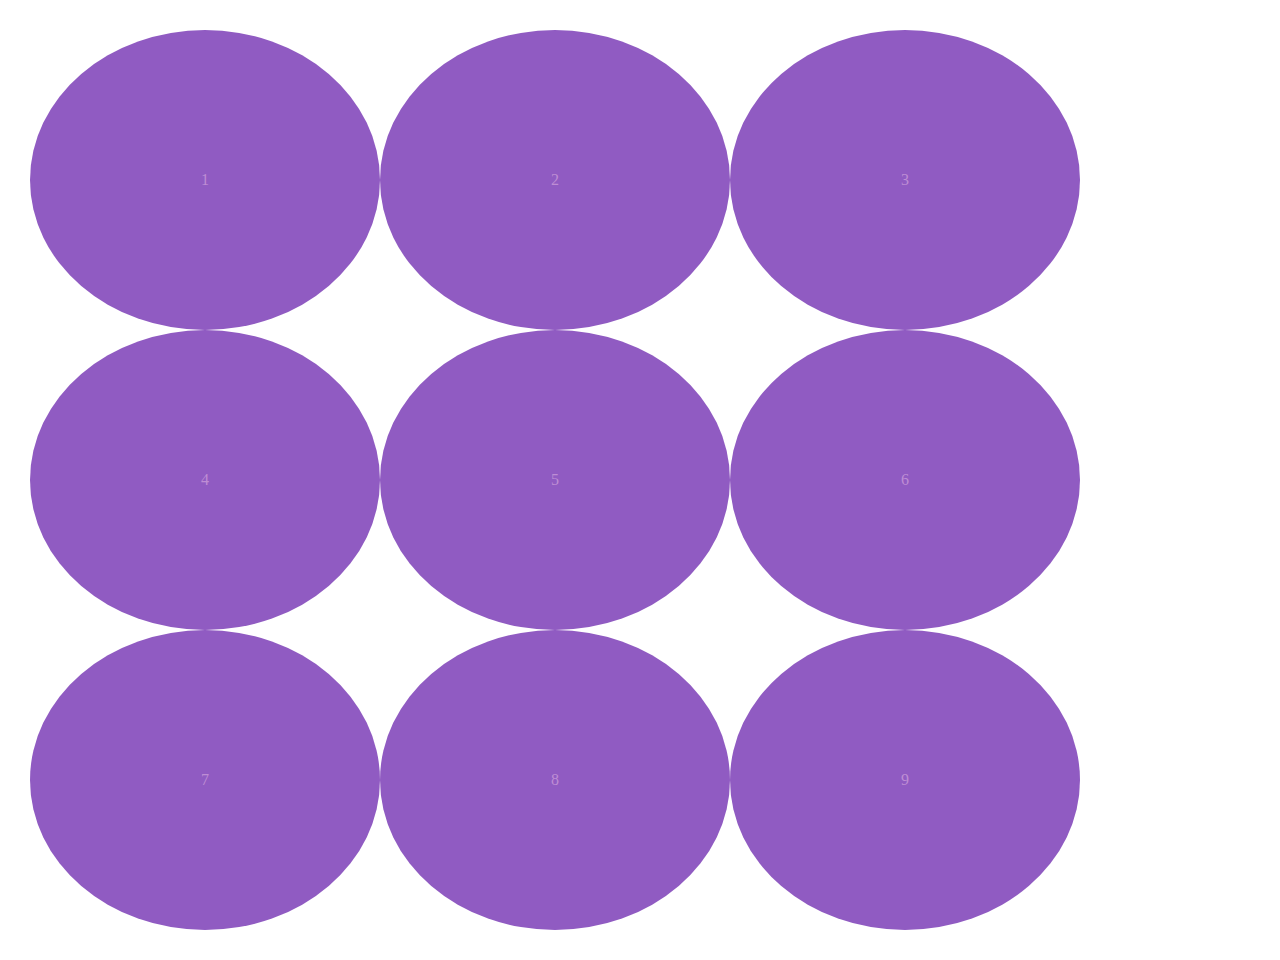
<file: Week 3 Homework/index.html>
<!DOCTYPE html>
<html>
  <head>
    <meta charset="utf-8" />
    <meta http-equiv="X-UA-Compatible" content="IE=edge" />
    <title> Kalese Week2_HW3</title>
    <meta name="description" content="" />
    <meta name="viewport" content="width=device-width, initial-scale=1" />

    <link rel="stylesheet" href="style.css" />

    
  </head>
  <body>
    
  <div class="parent" id="switchIt">
    <div>1</div>
    <div>2</div>
    <div>3</div>
    <div>4</div>
    <div>5</div>
    <div>6</div>
    <div>7</div>
    <div>8</div>
    <div>9</div>

  </div>
   




   
   
   
     

    <!----------------- Background photo ----------------------------- -->
   <div class="background-image"></div>
    


    <!-- choose Location -->
    
    

    <!-- placeOrder -->

    <script src="app.js"></script>
  </body>
</html>
</file>
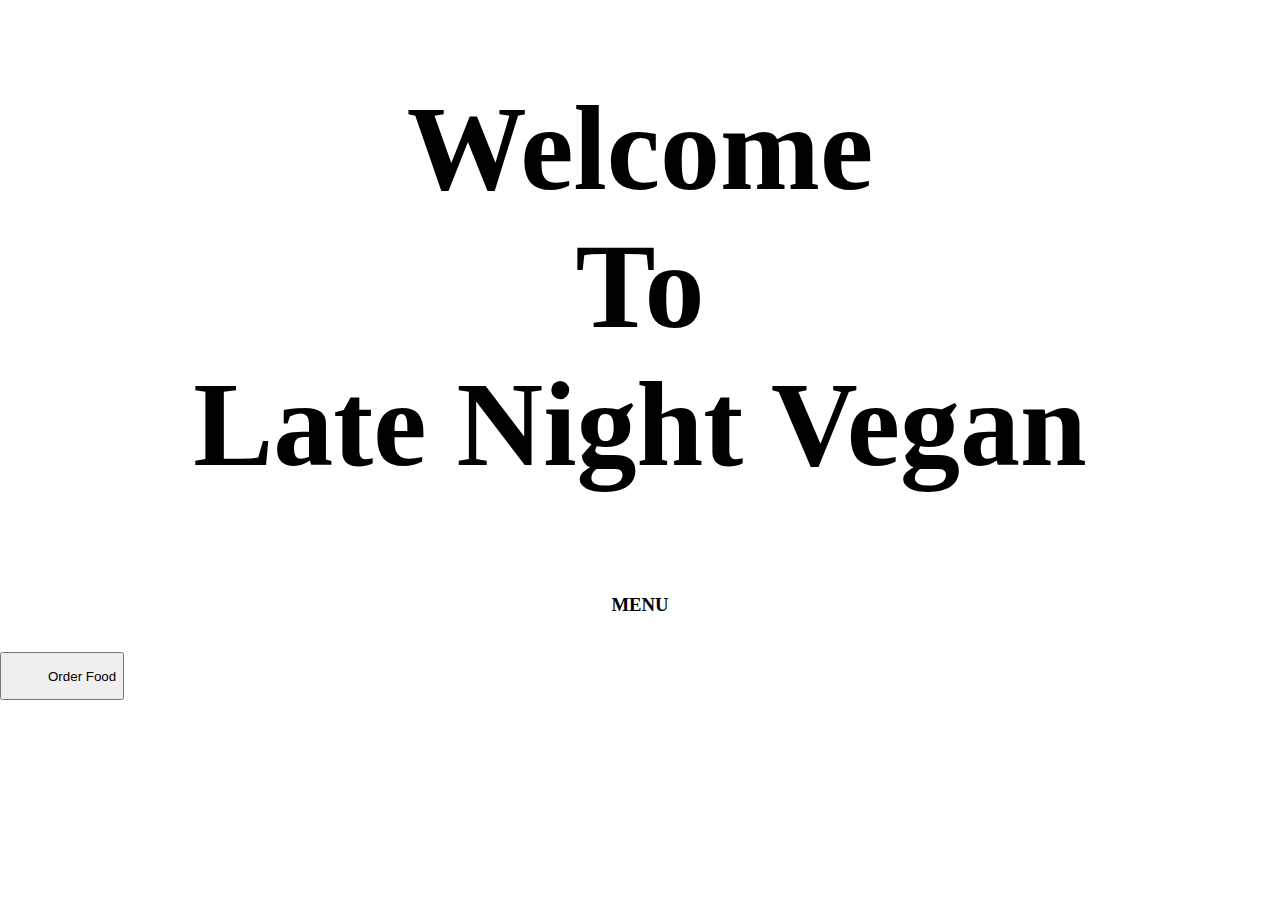
<file: Week 1 Homework/4-7-22 LNV HW/index.html>
<!DOCTYPE html>
<html lang="en">
<head>
    <meta charset="UTF-8">
    <meta http-equiv="X-UA-Compatible" content="IE=edge">
    <meta name="viewport" content="width=device-width, initial-scale=1.0">
    <link rel="stylesheet" href="style.css">
    <title>Late Night Vegan</title>

</head>
<body>
   <!-- This is the Welcome text at the top of the page. It is Vintage fair font from dafont.com-->
   <div class="welcomeContainer" id="inside"><h1>Welcome <br> To <br> Late Night Vegan</h1>

    <br><br>

   </div>
<!--This is the container for the menu-->
   <div class="menuContainer">
        <h3> MENU </h3>

    </div>

    <div class="menuOptions">

    <tabl
<br><br>
</div>

<!-- I want to make a menu button to go in and order food on the dite for pickup-->
<div>
<button class= "foodMenu">
   <Menu> Order Food </Menu>
</button>

</div>

 <!--This is the syntax to link my Javascript file with the INdex file-->  
<script> src="script.js" </script>
</body>
</html>
</file>
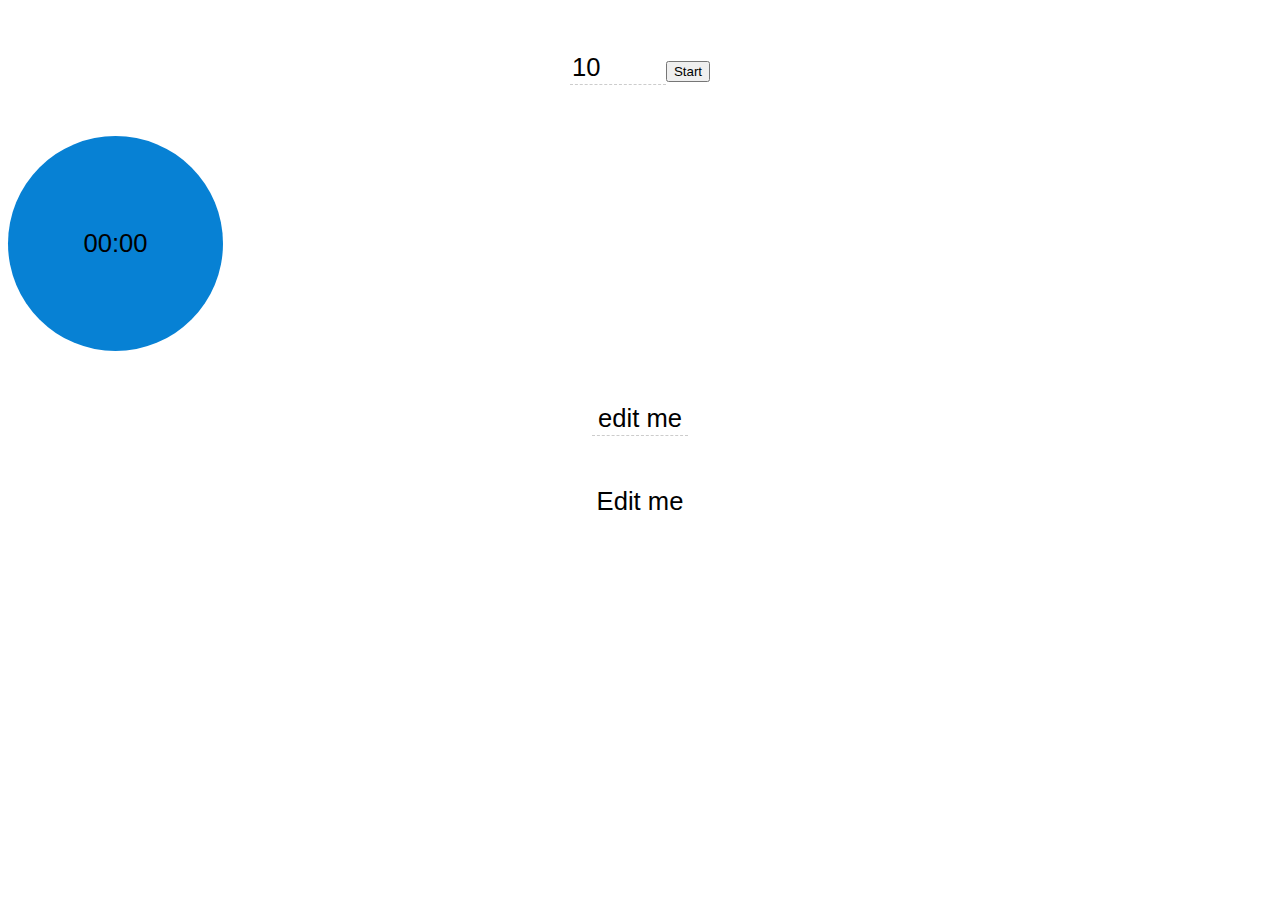
<file: Week 3 Homework/clock.html>
<!DOCTYPE html>
<html lang="en">
<head>
    <meta charset="UTF-8">
    <meta http-equiv="X-UA-Compatible" content="IE=edge">
    <meta name="viewport" content="width=device-width, initial-scale=1.0">
    <title>Document</title>
    <link rel="stylesheet" href="clock.css">
</head>
<body>
    <div id="controlos">
        <input id="txtTempo" type="text" value="10" size="4" maxlength="4"><button id="btnStart">Start</button>
      </div>
      
      <div id="clock" class="blue">00:00</div>
 


      <!-- I cant figure this part out! I need help -->
     
     
      <form>
        <input type="submit" value="edit me">
      </form>  
      
      <div>Edit me</div>



    <script src="clock.js"></script>  
</body>
</html>
</file>
<file: Week 1 Homework/4-7-22 LNV HW/style.css>
.welcomeContainer {

    font-family: Vintage_fair;
    text-align: center;

}

html, body {
    margin: 0;
  }
  
  #inside {
    display: flex;
    width: 90px center;
    justify-content: center;
    font-size: 60px;
  }


  .menuContainer {
      text-align: center;

  }
</file>
<file: Week 3 Homework/clock.css>
.blue {
    background-color: #0781D4;
   
  }
  
  .red {
    background-color: red;
  }

  #clock {
    width: 215px;
    height: 215px;
    border-radius: 50%;
    justify-content: center;
    display: flex;
    align-items: center;
    background-color: #0781D4;
    box-shadow: rgb(61, 58, 61);
   
  }

  #clock.blue{
    background-color: #0781D4;
  }

  body {
    font-family: arial, sans-serif;
    font-size: 2vw;
    text-align: center;
    
  }
  input {
    font-family: inherit;
    font-size: inherit;
    border: none;
    border-bottom: 1px dashed #ccc;
    line-height: 1.2;
    background: transparent;
  }
  div {
    margin: 2em 0;
  }

controlos{
  width: 215px;
  height: 215px;
  border-radius: 50%;
  justify-content: center;
  display: flex;
  align-items: space-between;
}
</file>
<file: Week 3 Homework/style.css>
/* technique called a CSS reset, Different browsers use different default margins,
 causing sites to look different by margins. The * means "all elements" (a universal selector),
 so we are setting all elements to have zero margins, and zero padding, thus making them look the same in all browsers. */

* {
    margin: 0;
    padding: 0;

}

body{
    margin: 30px;
    background-image: url('https://media4.giphy.com/media/vRGJExTOUta4r9o3mP/giphy.gif');
    background-size: cover;
    background-repeat: no-repeat; 
    background-attachment: fixed;
    /* vh stands for viewport height -- viewable screen's height. */
    height: 100vh; 

}

.parent{
    display: grid;
    grid-template-columns: 350px 350px 350px;
    grid-gap: 0px;
    grid-template-rows: 300px 300px 300px;
}

.parent > div {
    background-color:rgb(144, 91, 194);
    border-radius: 50%;
    display: grid;
    color: rgb(190, 141, 212);
    place-items: center;
    padding:1em;
}

/* .parent > div:hover {
    background-color:pink;
    border-radius: 50%;
    display: grid;
    opacity: 0;
    color: rgb(190, 141, 212);
    place-items: center;
    padding:1em; 
} */
</file>
